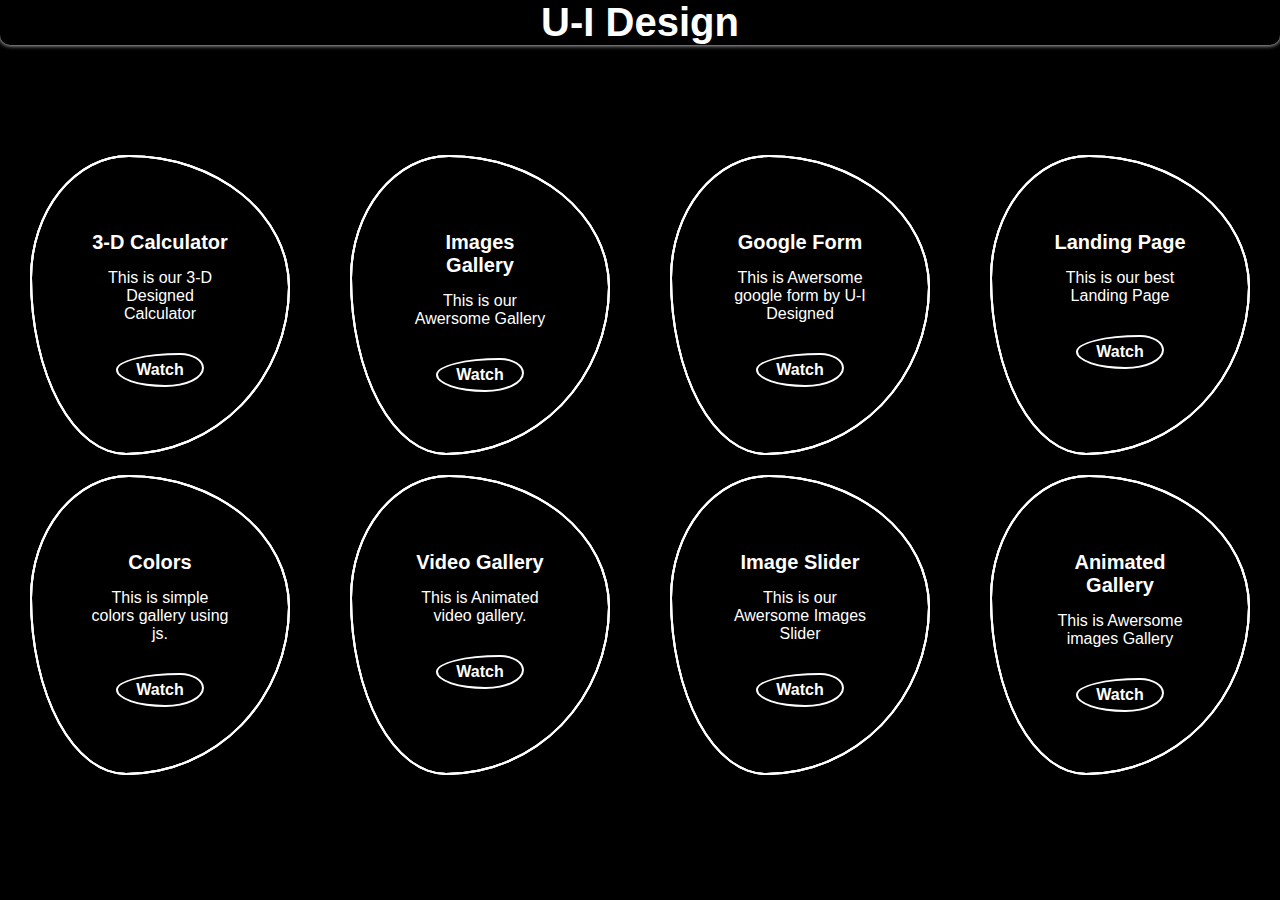
<file: about.html>
<!DOCTYPE html>
<html lang="en">

<head>
    <meta charset="UTF-8">
    <meta http-equiv="X-UA-Compatible" content="IE=edge">
    <meta name="viewport" content="width=device-width, initial-scale=1.0">
    <title>This is About Me</title>
    <link rel="stylesheet" href="about.css">
</head>

<body>

    <h1 class="head" id="head">U-I Design</h1>
<div class="container">
    <div class="square">
     
            <span></span>
            <span></span>
            <span></span>
           <div class="content">
            <h2>3-D Calculator</h2>
            <p>This is our 3-D Designed Calculator </p>
            <a href="https://ankitjangid536.github.io/Dcalculator/">Watch</a>
        </div>
      
    </div>
    <div class="square">
        <span></span>
        <span></span>
        <span></span>
        <div class="content">
            <h2>Images Gallery</h2>
            <p>This is our Awersome Gallery </p>
            <a href="https://ankitjangid536.github.io/image-gallery/">Watch</a>
        </div>
    </div>
    <div class="square">
        <span></span>
        <span></span>
        <span></span>
      <div class="content">
            <h2>Google Form</h2>
            <p>This is Awersome google form by U-I Designed</p>
            <a href="https://ankitjangid536.github.io/UI--Design/#">Watch</a>
        </div>
    </div>
    <div class="square">
        <span></span>
        <span></span>
        <span></span>
       <div class="content">
            <h2>Landing Page</h2>
            <p>This is our best Landing Page </p>
            <a href="https://ankitjangid536.github.io/landing/">Watch</a>
        </div>
    </div>   
</div>
<div class="container">
    <div class="square">
     
            <span></span>
            <span></span>
            <span></span>
            <div class="content">
            <h2>Colors</h2>
            <p>This is simple colors gallery using js.</p>
            <a href="https://ankitjangid536.github.io/templates/">Watch</a>
        </div>
      
    </div>
    <div class="square">
        <span></span>
        <span></span>
        <span></span>
        <div class="content">
            <h2>Video Gallery</h2>
            <p>This is Animated video gallery.</p>
            <a href="https://ankitjangid536.github.io/video/">Watch</a>
        </div>
    </div>
    <div class="square">
        <span></span>
        <span></span>
        <span></span>
         <div class="content">
            <h2>Image Slider</h2>
            <p>This is our Awersome Images Slider </p>
            <a href="https://ankitjangid536.github.io/video-slider/">Watch</a>
        </div>
    </div>
    <div class="square">
        <span></span>
        <span></span>
        <span></span>
         <div class="content">
            <h2>Animated Gallery</h2>
            <p>This is Awersome images Gallery </p>
            <a href="https://ankitjangid536.github.io/animation-gallery/">Watch</a>
        </div>
    </div>
   
</div>
<br><br><br><br>

<!-- <h1 class="head" id="project">Projects</h1>
<div class="container">
    <div class="square">
     
            <span></span>
            <span></span>
            <span></span>
            <div class="content">
            <h2>E-Commerce</h2>
            <p>This is our small but awersome eccomerce website.</p>
            <a href="C:\E-Shop\index.html">Watch</a>
        </div>
      
    </div>
    <div class="square">
        <span></span>
        <span></span>
        <span></span>
        <div class="content">
            <h2>Portfolio</h2>
            <p>This is our own Portfolio website.</p>
            <a href="C:\Awesome Template\portfolio\index.html">Watch</a>
        </div>
    </div>
    <div class="square">
        <span></span>
        <span></span>
        <span></span>
         <div class="content">
            <h2>Landing Page</h2>
            <p>This is our Landing Page </p>
            <a href="C:\xyz\animation\index.html">Watch</a>
        </div>
    </div>
    <div class="square">
        <span></span>
        <span></span>
        <span></span>
         <div class="content">
            <h2>Landing Page</h2>
            <p>This is our Landing Page </p>
            <a href="C:\xyz\animation\index.html">Watch</a>
        </div>
    </div>
   
</div>
<br><br><br><br><br><br><br><br><br><br><br><br>
<h1 class="head" id="certificate">Certificate</h1>
<div class="container">
    <div class="square">
     
            <span></span>
            <span></span>
            <span></span>
             <div class="content">
            <h2>Landing Page</h2>
            <p>This is our Landing Page </p>
            <a href="C:\xyz\animation\index.html">Watch</a>
        </div>
      
    </div>
    <div class="square">
        <span></span>
        <span></span>
        <span></span>
          <div class="content">
            <h2>Landing Page</h2>
            <p>This is our Landing Page </p>
            <a href="C:\xyz\animation\index.html">Watch</a>
        </div>
    </div>
    <div class="square">
        <span></span>
        <span></span>
        <span></span>
       <div class="content">
            <h2>Landing Page</h2>
            <p>This is our Landing Page </p>
            <a href="C:\xyz\animation\index.html">Watch</a>
        </div>
    </div>
    <div class="square">
        <span></span>
        <span></span>
        <span></span>
         <div class="content">
            <h2>Landing Page</h2>
            <p>This is our Landing Page </p>
            <a href="C:\xyz\animation\index.html">Watch</a>
        </div>
    </div>
   
</div> -->
</body>

</html>
</file>
<file: about.css>
*{
    margin:0;
    padding:0;
    box-sizing:border-box;
    font-family:sans-serif;
}
body{
    /* display:flex; */
    /* justify-content:center; */
    /* align-items:center; */
    /* min-height:100vh; */
    /* width:100%;
    background-color:#000;   */
    /* overflow:hidden; */
    width:100%;
    background-color:black;

}
.head{

    height:45px;
    box-shadow: 0px 0px 5px white;
    font-size:40px;
    color:rgb(255, 255, 255);
    border-radius:0px 0px 10px 10px;

    text-align:center;
    margin-bottom:100px;
  
}
.container{
    overflow:hidden;
    /* background-color:rgb(0, 0, 0); */
    display:flex;
    /* width:100%; */

}
.square{
    position:relative;
    width:300px;
    height:300px;
    display:flex;
    margin:10px 30px;
    /* justify-content:center;
    align-items:center; */
}

.square span:nth-child(1){
    position:absolute;
    top:0;
    left:0;
    width:100%;
    height:100%;
    border:2px solid #fff;
    border-radius:38% 62% 63% 37% / 41% 44% 56% 59%;
    transition:0.5s;
    animation: animate 6s linear infinite;
}
.square:hover span:nth-child(1){
    border:none;
    background:rgba(0,0,255,0.8);
}
.square span:nth-child(2){
    position:absolute;
    top:0;
    left:0;
    width:100%;
    height:100%;
    border:2px solid #fff;
    border-radius:38% 62% 63% 37% / 41% 44% 56% 59%;
    transition:0.5s;
    animation: animate 4s linear infinite;
}
.square:hover span:nth-child(2){
    border:none;
    background:rgba(0,0,255,0.8);
}
.square span:nth-child(3){
    position:absolute;
    top:0;
    left:0;
    width:100%;
    height:100%;
    border:2px solid #fff;
    border-radius:38% 62% 63% 37% / 41% 44% 56% 59%;
    transition:0.5s;
    animation: animate2 10s linear infinite;
}
.square:hover span:nth-child(3){
    border:none;
    background:rgba(0,0,255,0.8);
}
@keyframes animate{
    0%{
        transform: rotate(0deg);
    }
    100%{
        transform: rotate(360deg);
    }
}
@keyframes animate2{
    0%{
        transform: rotate(360deg);
    }
    100%{
        transform: rotate(0deg);
    }
}
.content{
    position:relative;
    margin-top:36px;
    padding:40px 60px;
    color:#fff;
    text-align:center;
    transition:0.5s;
    z-index:1000;
}
.content h2{
    font-size:20px;
    margin-bottom:15px;

}
.content a{
    position:relative;
    display:inline-block;
    margin-top:10px;
    border:2px solid #fff;
    padding:6px 18px;
    text-decoration:none;
    color:#fff;
    font-weight:600;
    margin-top:30px;
    /* text-align: center; */
    border-radius:73% 27% 44% 56% / 49% 44% 56% 51%;
}
.content a:hover{
    background-color:#fff;
    color:#333;
}



@media screen and (max-width: 1150px){
    .container{
        
        width:100%;
        display:flex;
        flex-direction: column;
        margin:20px 0px;
        align-items:center;
       
        
    }
    .square{
        overflow:hidden;
      
    }
         
}
</file>
